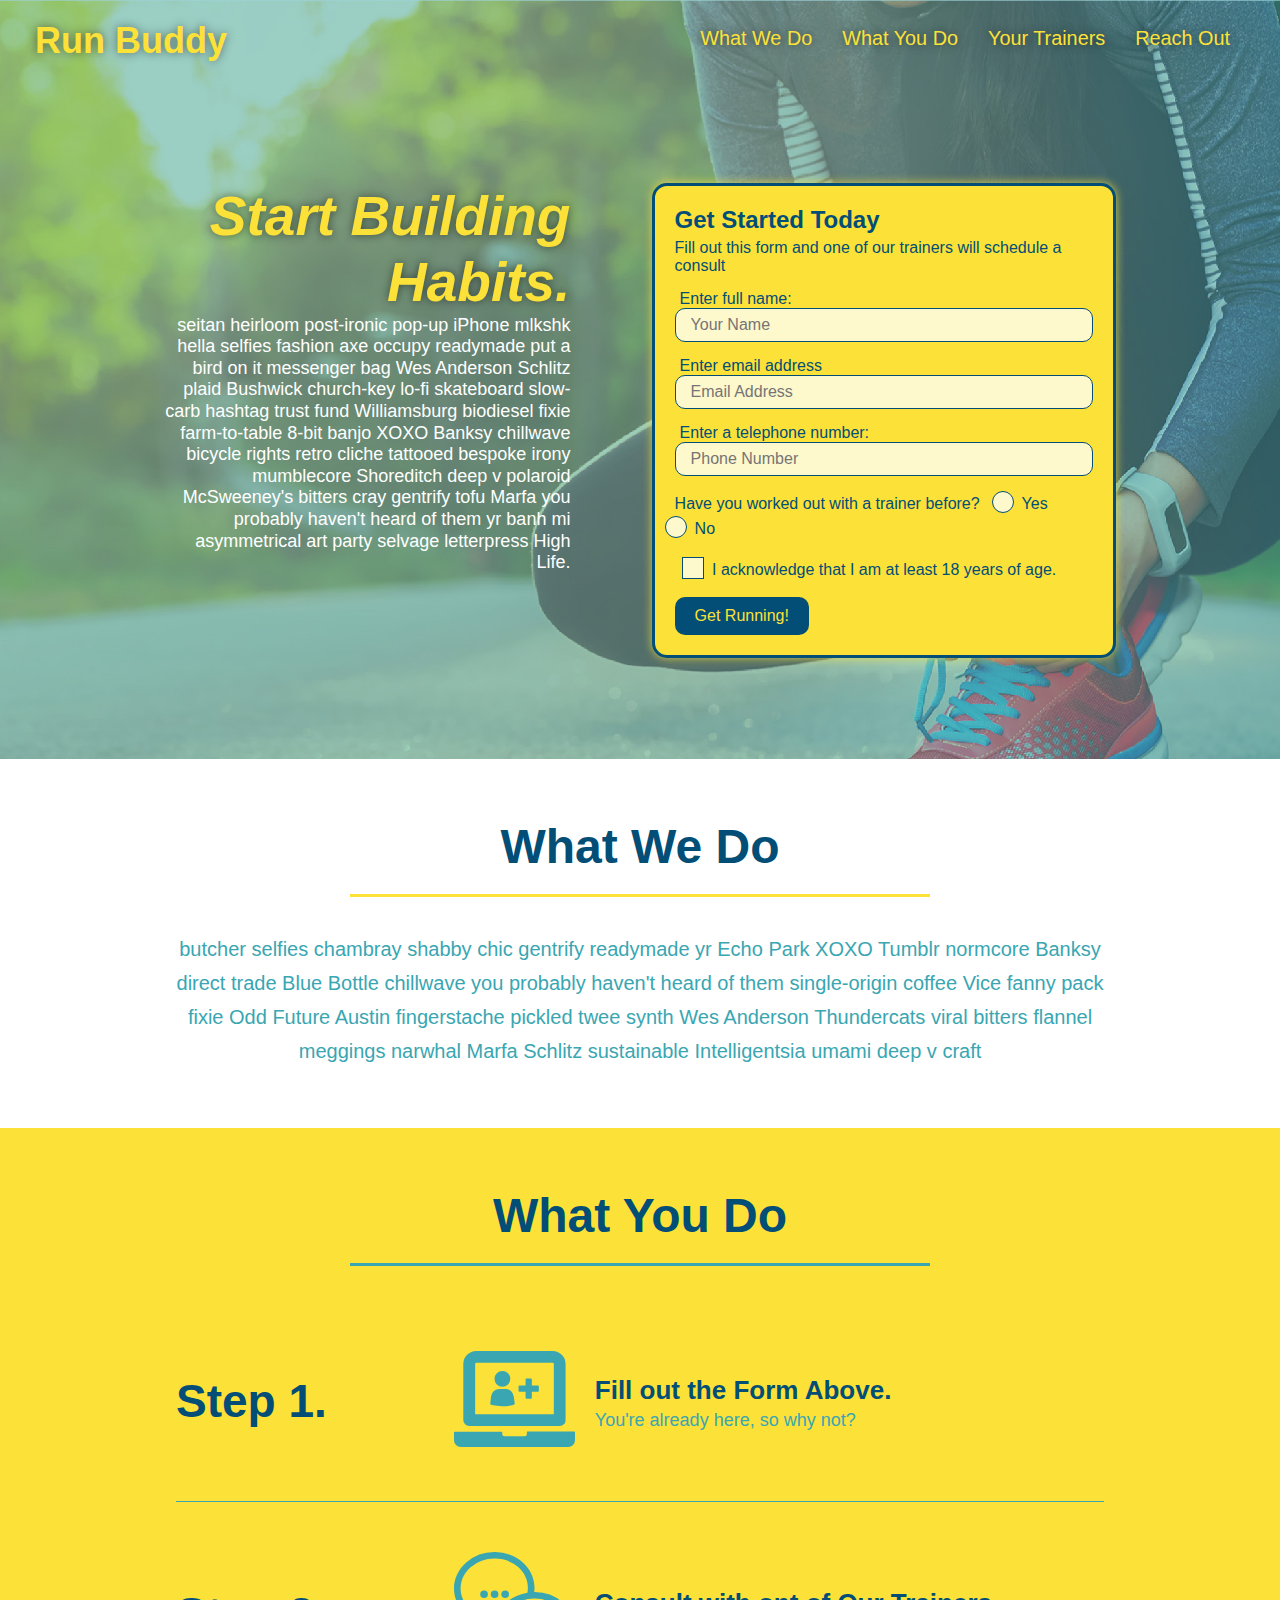
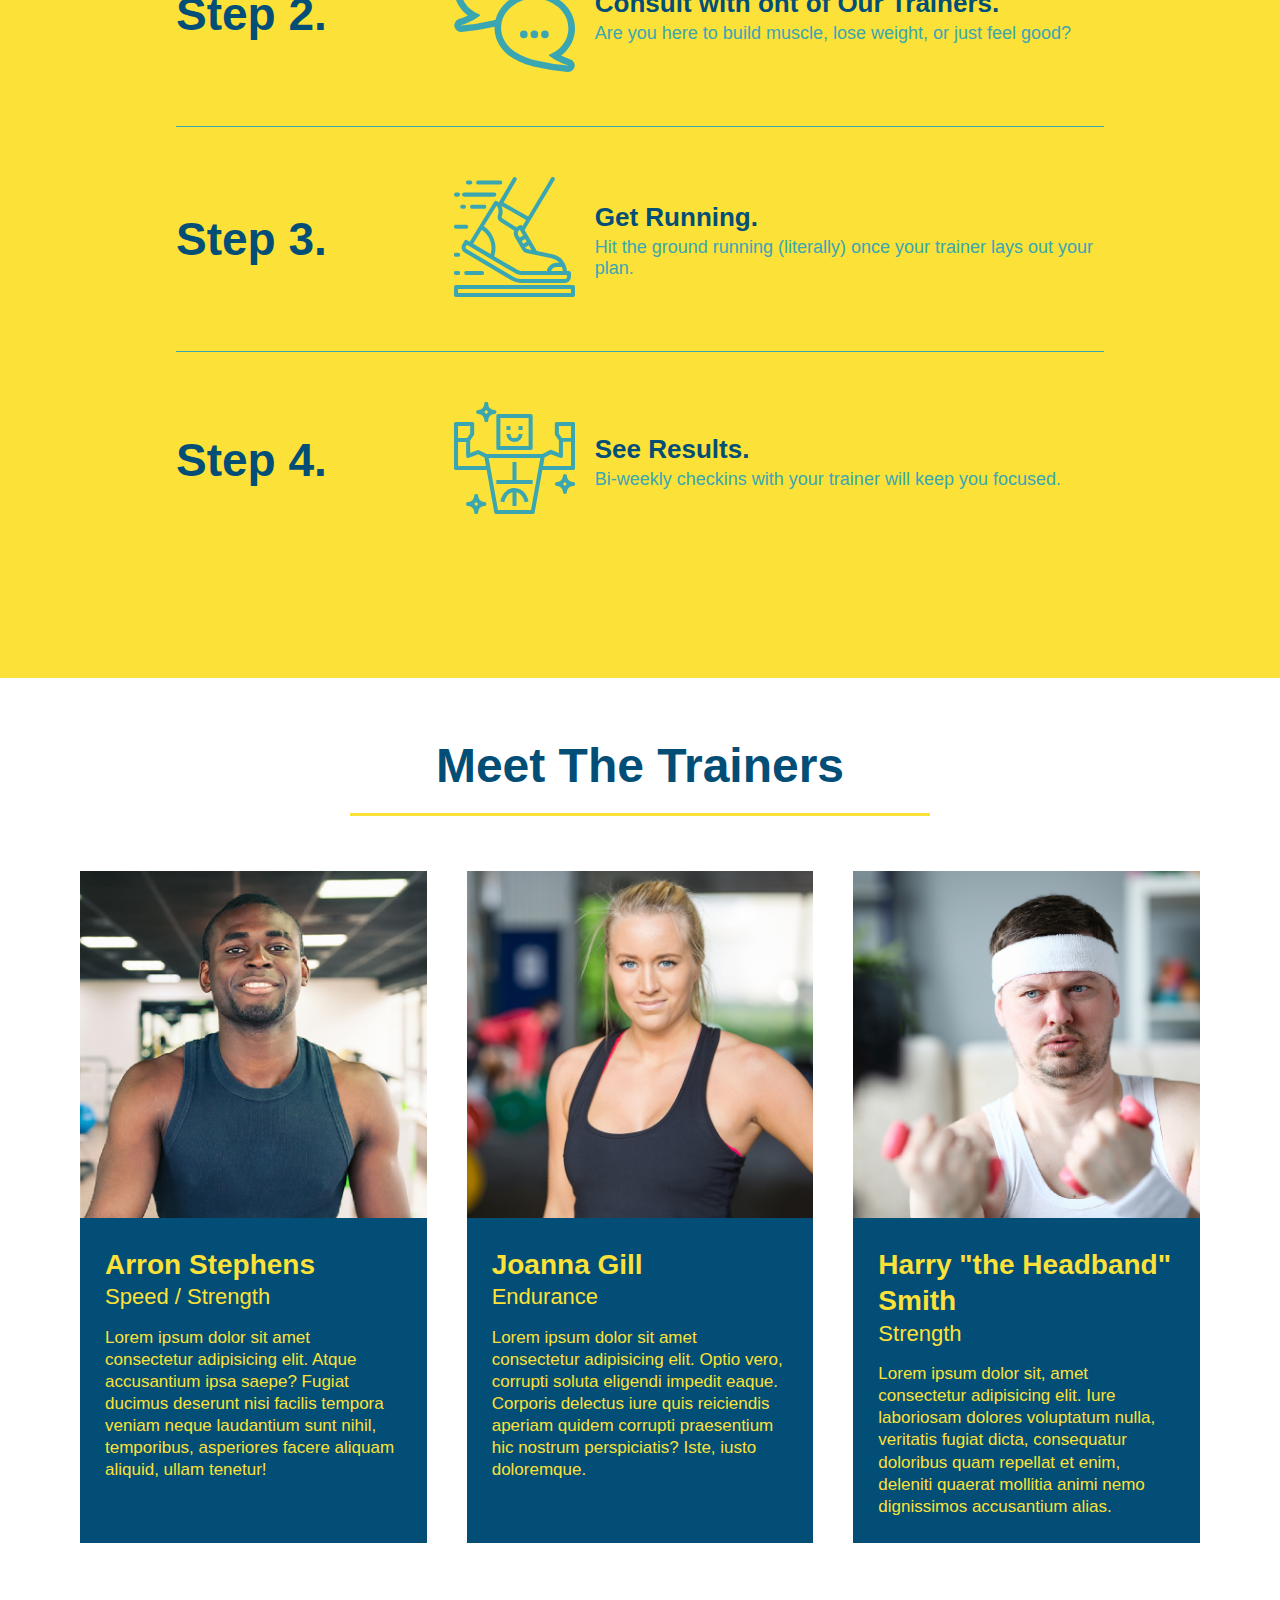
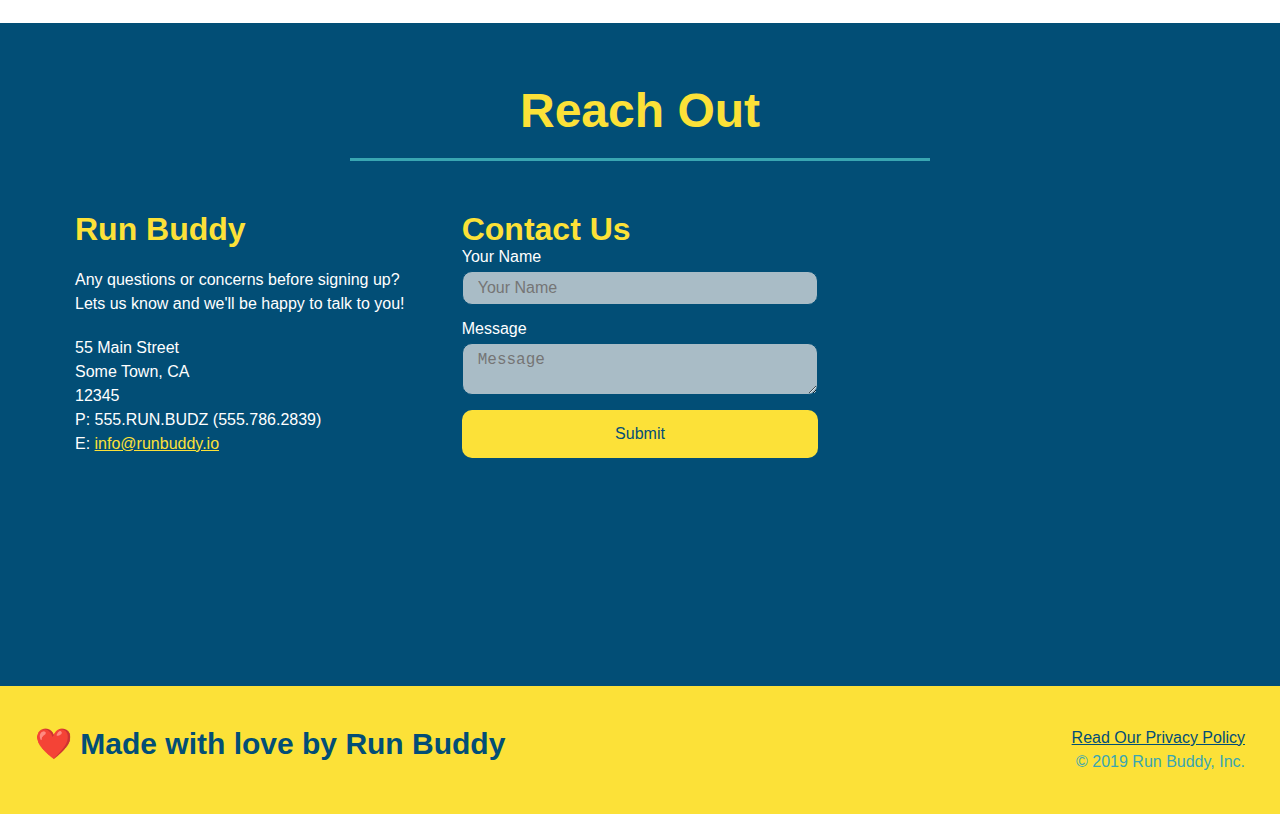
<file: index.html>
<!DOCTYPE html>
<html lang="eng">
    <head>
        <meta charset="UTF-8" />
        <link rel="stylesheet" href="./assets/css/style/style.css" >
        <a href="./privacy-policy.html"></a>
        <meta name="viewport" content="width=device-width, initial-scale=1.0" />
        <title>Run Buddy</title>
        </head>

      <body>
          <!-- navigation -->
          <header>
          <h1> 
              <a href="/">
                  Run Buddy
                </a>
            </h1>
          <nav>
              <!-- Unordered list element -->
          <ul>
              <!-- List item element -->
              <li>
                  <!-- Anchor element -->
                  <a href="#what-we-do">What We Do</a>
                 </li>
              <li>
                  <a href="#what-you-do">What You Do</a>
              </li>
              <li> 
                  <a href="#your-trainers">Your Trainers</a>
              </li>
              <li>
                  <a href="#reach-out">Reach Out</a>
              </li>
          </ul>
            </nav>
          </header>
          <section class="hero">
            <div class="hero-cta">
            <h2>Start Building Habits.</h2>
            <p>
              seitan heirloom post-ironic pop-up iPhone mlkshk hella selfies fashion axe occupy readymade put a bird on it messenger bag Wes Anderson Schlitz plaid Bushwick church-key lo-fi skateboard slow-carb hashtag trust fund Williamsburg biodiesel fixie farm-to-table 8-bit banjo XOXO Banksy chillwave bicycle rights retro cliche tattooed bespoke irony mumblecore Shoreditch deep v polaroid McSweeney's bitters cray gentrify tofu Marfa you probably haven't heard of them yr banh mi asymmetrical art party selvage letterpress High Life.
            </p>
          </div>
            <div class="hero-form">


               <h3>Get Started Today</h3>
              <p>Fill out this form and one of our trainers will schedule a consult</p>
              <!-- Add form element -->
              <form>
                  <label for="name">Enter full name:</label>
                  <input type="text" placeholder="Your Name" name="name" id="name" class="form-input"> 
              
                  <label for="email">Enter email address</label>
                  <input type="email" placeholder="Email Address" name="email" id="email" class="form-input"> 
              
                  <label for="phone">Enter a telephone number:</label>
                  <input type="tel" placeholder="Phone Number" name="phone" id="phone" class="form-input">

                  <p>
                    Have you worked out with a trainer before?
                    <span class="radio-wrapper">
                      <input type="radio" name="trainer-confirm" id="trainer-yes" />
                      <label for="trainer-yes">Yes</label>
                    </span>
                    <span class="radio-wrapper">
                      <input type="radio" name="trainer-confirm" id="trainer-no" />
                      <label for="trainer-no">No</label>
                    </span>
                  </p>
                  <p>
                    <span class="checkbox-wrapper">
                      <input type="checkbox" name="age-confirm" id="checkbox" />
                      <label for="checkbox">I acknowledge that I am at least 18 years of age.</label>
                    </span>
                  </p>
                  <!--   
                  <p>
                      Have you worked out with a trainer before?
                      <input type="radio" name="trainer-confirm" id="trainer-yes" />
                      <label for="trainer-yes">Yes</label>
                      <input type="radio" name="trainer-confirm" id="trainer-no" />
                      <label for="trainer-no">No</label>
                  </p>
                  <p>
                  <label for="checkbox" >
                       I acknowledge that I am at least 18 years of age.
                    </label>
                    <input type="checkbox" name="age-confirm" id="checkbox" />
                </p>
            -->
                <button type="submit">
                    Get Running!
                </button>
              </form>
           </div>
         </section>

          <!-- hero/jumbotron -->
          
            

          
          
          

          <!-- "what we do" section -->
          <!-- Wrap every h2 with a class of "section-title" in this div! -->
          <section id="what-we-do" class="intro" >
              <div class="flex-row">
          <h2 class="section-title primary-border">
              What We Do
            </h2>
          </div>
          <div class="flex-row">
          <p>
          butcher selfies chambray shabby chic gentrify readymade yr Echo Park XOXO Tumblr normcore Banksy direct trade Blue Bottle chillwave you probably haven't heard of them single-origin coffee Vice fanny pack fixie Odd Future Austin fingerstache pickled twee synth Wes Anderson Thundercats viral bitters flannel meggings narwhal Marfa Schlitz sustainable Intelligentsia umami deep v craft
          </p>
          </div>
          </section>

          <!-- "what you do" section -->
          <section id="what-you-do" class="steps" >
              <div class="flex-row">
              <h2 class="section-title secondary-border">What You Do</h2>
          </div>
              
                  <!-- insert this img element -->
                  
                  <div class="step">
                  <h3>Step 1.</h3>
                  <div class="step-info">
                      <div class="step-img">
                        <img src="assets/step-1.svg" alt="" />
                        </div>
                     <div class="step-text">
                   <h4>Fill out the Form Above.</h4>
                    <p>You're already here, so why not?</p>
              </div>
                  </div>
                  </div>

              
                  
                  <div class="step">
                  <h3>Step 2.</h3>
                  <div class="step-info">
                      <div class="step-img">
                        <img src="assets/css/step-2.svg" alt="" />
                        </div>
                        <div class="step-text">     
                   <h4>Consult with ont of Our Trainers.</h4>
                  <p>Are you here to build muscle, lose weight, or just feel good?</p>
              </div>
              </div>
                  </div>

              
                 <div class="step">
                  <h3>Step 3.</h3> 
                  <div class="step-info">
                      <div class="step-img">
                        <img src="assets/step-3.svg" alt="" />    
                      </div>
                      <div class="step-text">
                  <h4>Get Running.</h4>
                  <p>Hit the ground running (literally) once your trainer lays out your plan.</p>
              </div>
              </div>
              </div>


              
                  <div class="step">
                  <h3>Step 4.</h3>
                  <div class="step-info">
                      <div class="step-img">
                        <img src="assets/step-4.svg" alt="" />
                      </div>
                      <div class="step-text">
                           <h4>See Results.</h4>
                  <p>Bi-weekly checkins with your trainer will keep you focused.</p>
              </div>
              </div>
              </div>
          </section>

          <!-- "meet the trainers" section -->
           <section id="your-trainers" >
            <div class="flex-row">
                <h2 class="section-title primary-border"> 
                    Meet The Trainers
                 </h2>
                 </div>  
         


               <div class="trainers">
               <article class="trainer">
                     <img src="assets/css/trainer-1.jpg" alt="Arron  Stephens in his workout clothes, ready to pump iron" />
                     <div class="trainer-bio">
                         <h3 class="trainer-name">Arron Stephens</h3>
                         <h4 class="trainer-role">Speed / Strength</h4>
                         <p>
                             Lorem ipsum dolor sit amet consectetur adipisicing elit. Atque accusantium ipsa saepe? Fugiat ducimus deserunt nisi facilis tempora veniam neque laudantium sunt nihil, temporibus, asperiores facere aliquam aliquid, ullam tenetur!
                         </p>
                         </div>
                         </article>

                         <article class="trainer">
                            <img src="assets/css/trainer-2.jpg" alt="Joanna Gill cooling off after a workout" />
                             <div class="trainer-bio">
                                 <h3 class="trainer-name">Joanna Gill</h3>
                                 <h4 class="trainer-role">Endurance</h4>
                                 <p>
                                     Lorem ipsum dolor sit amet consectetur adipisicing elit. Optio vero, corrupti soluta eligendi impedit eaque. Corporis delectus iure quis reiciendis aperiam quidem corrupti praesentium hic nostrum perspiciatis? Iste, iusto doloremque.
                                 </p>
                             </div>
                             
                         </article>

                         <article class="trainer">
                             <img src="assets/css/trainer-3.jpg" alt="Harry Smith wearing a headband and lifting comically small pink weights" />
                             <div class="trainer-bio">
                                 <h3 class="trainer-name">Harry "the Headband" Smith</h3>
                                 <h4 class="trainer-role">Strength</h4>
                                 <p>
                                     Lorem ipsum dolor sit, amet consectetur adipisicing elit. Iure laboriosam dolores voluptatum nulla, veritatis fugiat dicta, consequatur doloribus quam repellat et enim, deleniti quaerat mollitia animi nemo dignissimos accusantium alias.
                                 </p>
                             </div>
                         </article>
           </section>

           <!-- "reach out" section -->
           <section id="reach-out" class="contact">
               <div class="flex-row">
               <h2 class="section-title secondary-border">
                   Reach Out
                </h2>
                </div>
                
               <div class="contact-info"> 
                <div>
                    <h3>Run Buddy</h3>
                    <p>
                        Any questions or concerns before signing up?
                        <br />
                         Lets us know and we'll be happy to talk to you!
                     </p>

                     <address>
                         55 Main Street <br />
                         Some Town, CA <br />
                         12345<br />
                         P: 555.RUN.BUDZ (555.786.2839)<br/>
                         E: <a href="mailto:info@runbuddy.io">info@runbuddy.io</a>
                     </address>

                     </div>

                     <div class="contact-form">
                        <h3>Contact Us</h3>
                        <form>
                           <label for="contact-name">Your Name</label>
                           <input type="text" id="contact-name" placeholder="Your Name" />
                      
                           <label for="contact-message">Message</label>
                           <textarea id="contact-message" placeholder="Message"></textarea>
                      
                           <button type="submit">Submit</button>
                          </form>
                      </div>

                <iframe 
                src="https://www.google.com/maps/embed?pb=!1m18!1m12!1m3!1d11842.233351873976!2d-72.37658871378606!3d42.09551159119129!2m3!1f0!2f0!3f0!3m2!1i1024!2i768!4f13.1!3m3!1m2!1s0x89e6ea8e0c45a417%3A0xd7ec61fde6f6fe48!2s120%20Upper%20Hampden%20Rd%2C%20Monson%2C%20MA%2001057!5e0!3m2!1sen!2sus!4v1642710573508!5m2!1sen!2sus"
                width="400"
                 height="400" 
                 style="border:0;"
                  allowfullscreen="" 
                  loading="lazy">
                 </iframe>
                 
                  
            </div>
           </section>

           <!-- footer -->
           <footer>
               <h2>❤️ Made with love by Run Buddy</h2>
               <div>
                <a href="privacy-policy.html#">Read Our Privacy Policy</a></br>
                   
                   &copy; 2019 Run Buddy, Inc.
               </div>
           </footer>

          
      </body>
</html>
</file>
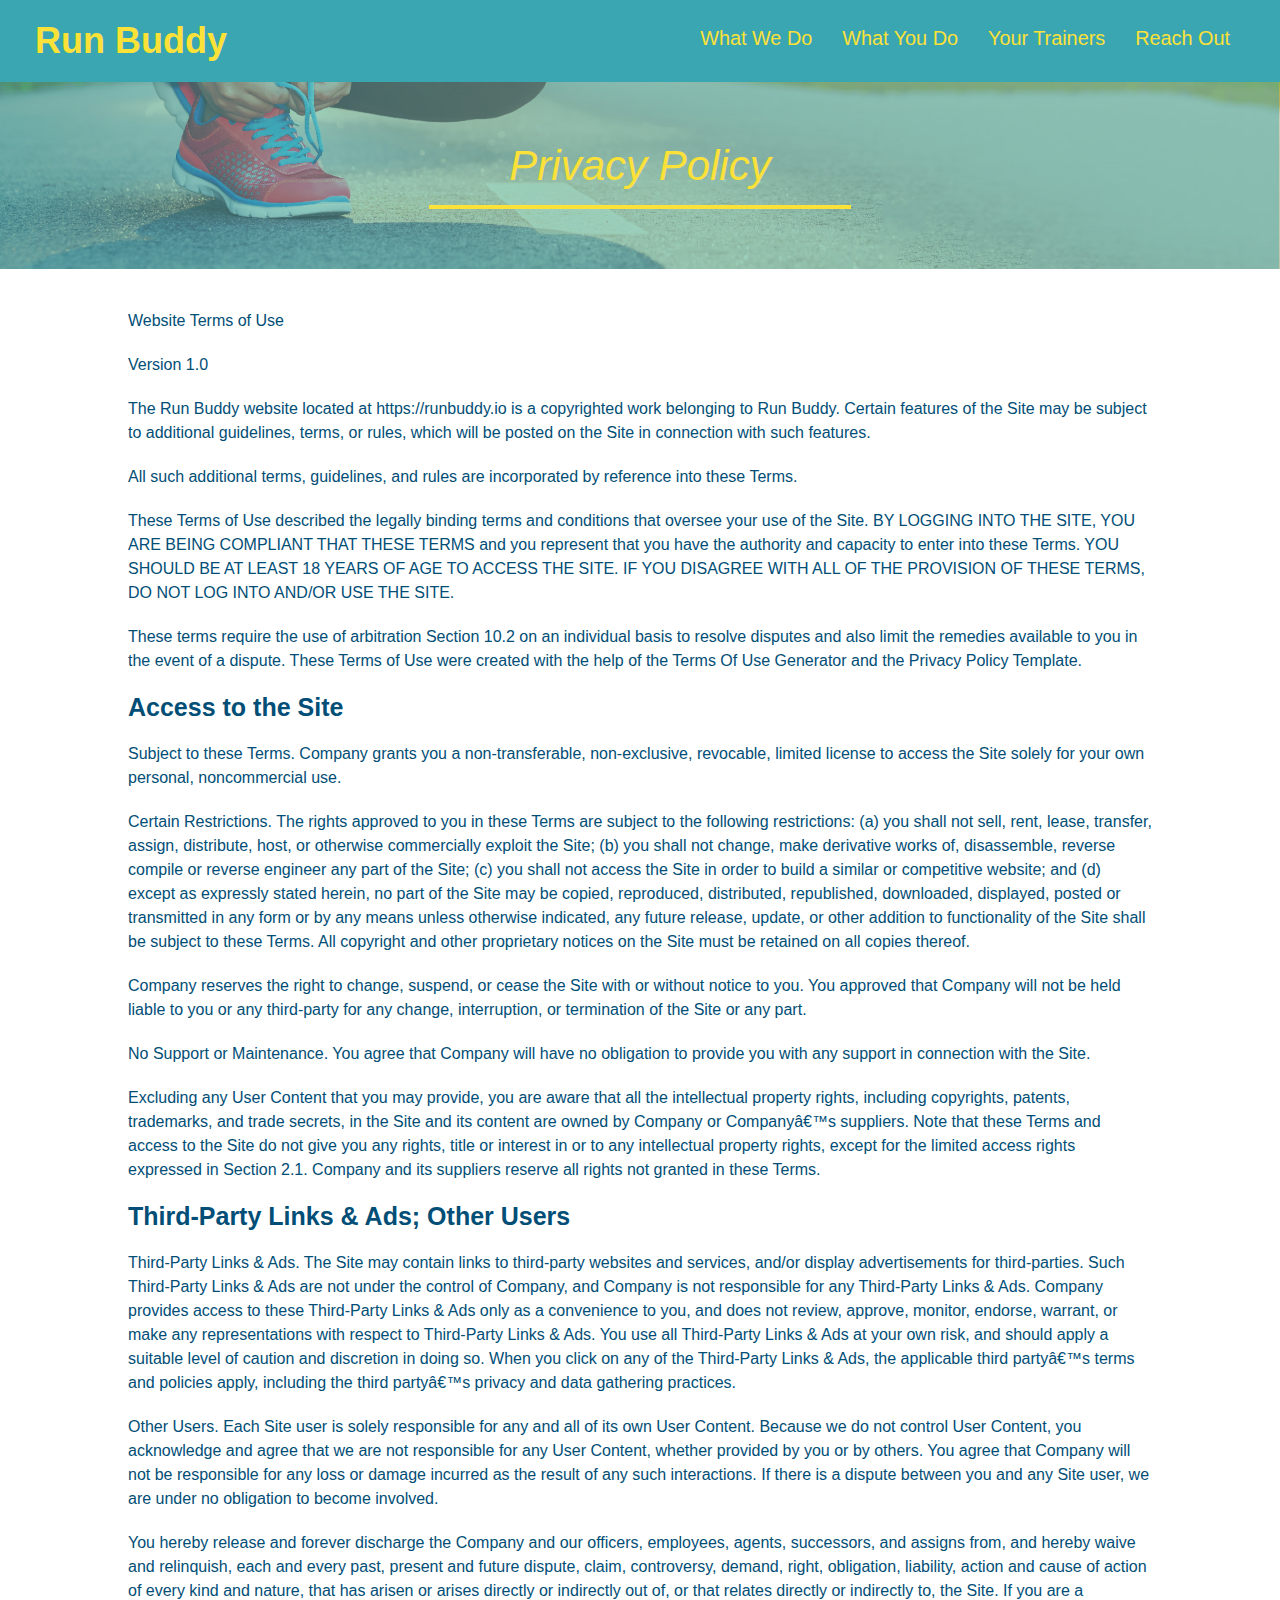
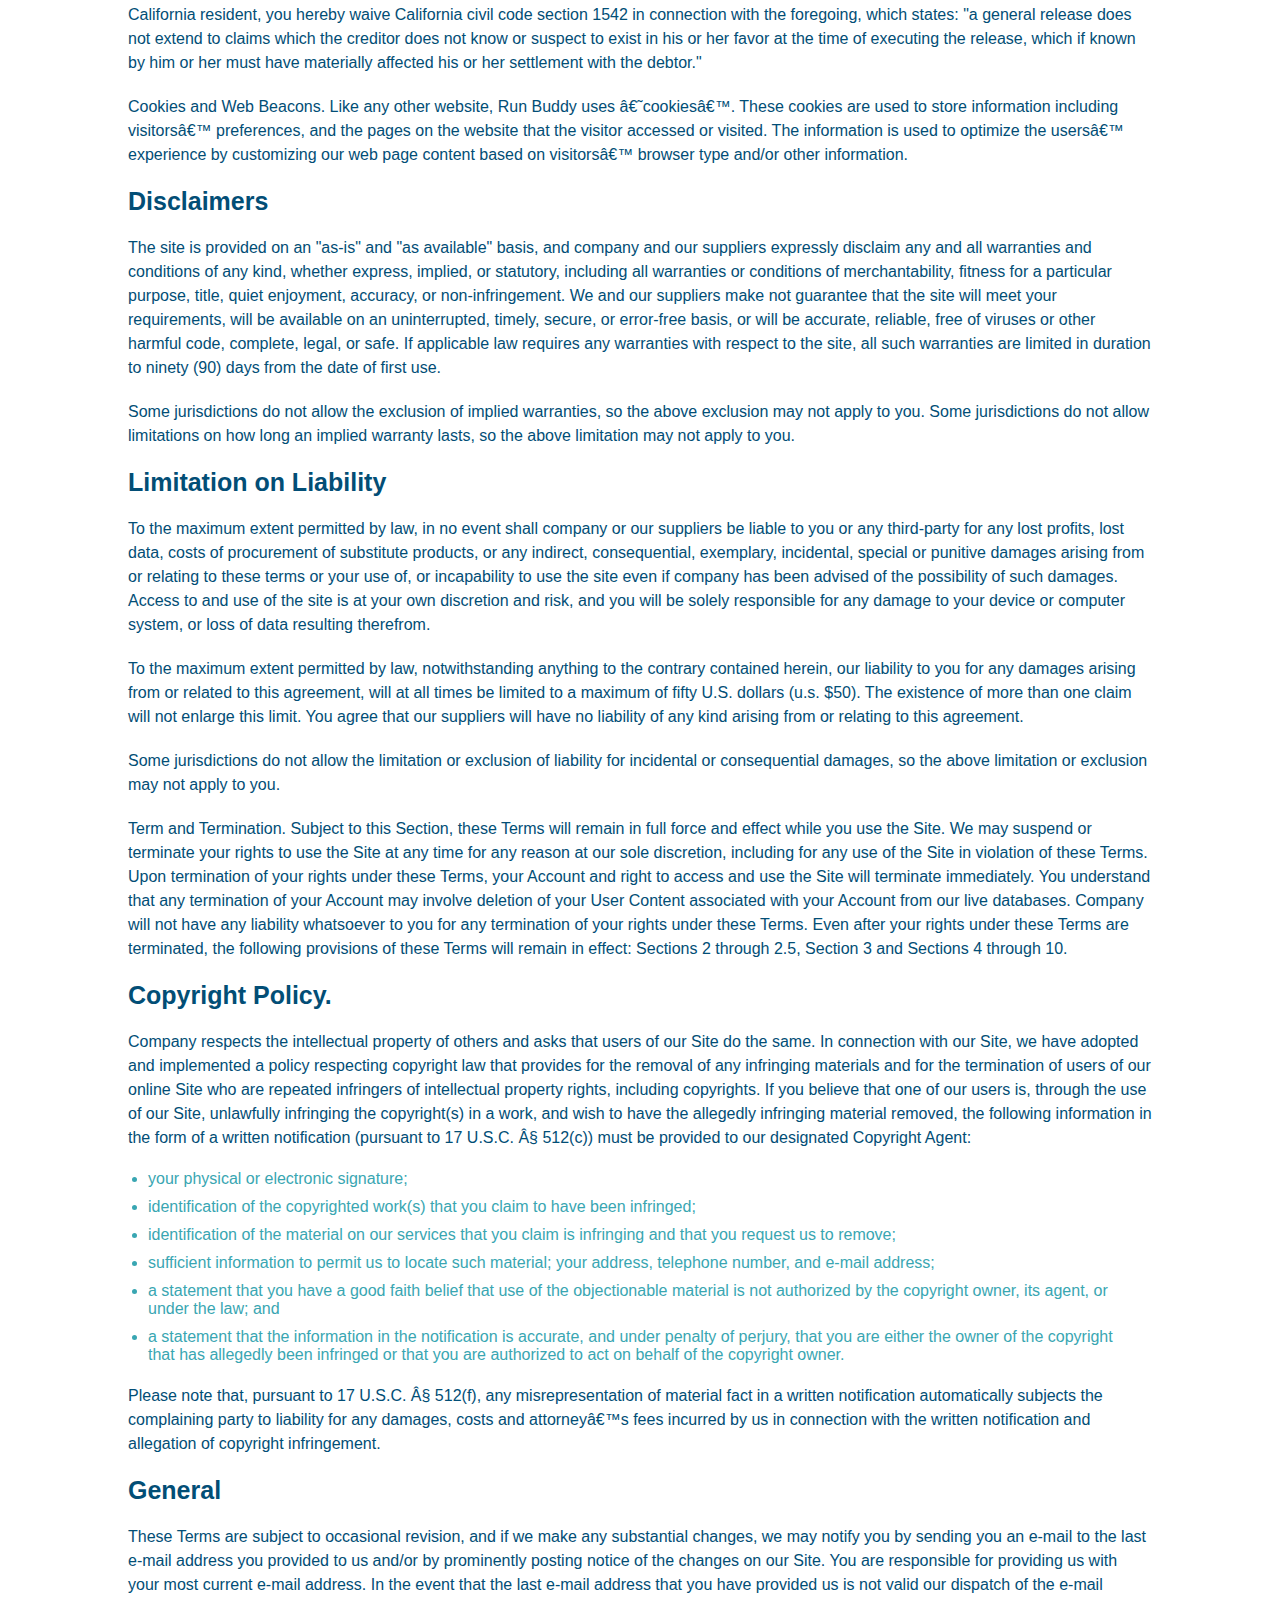
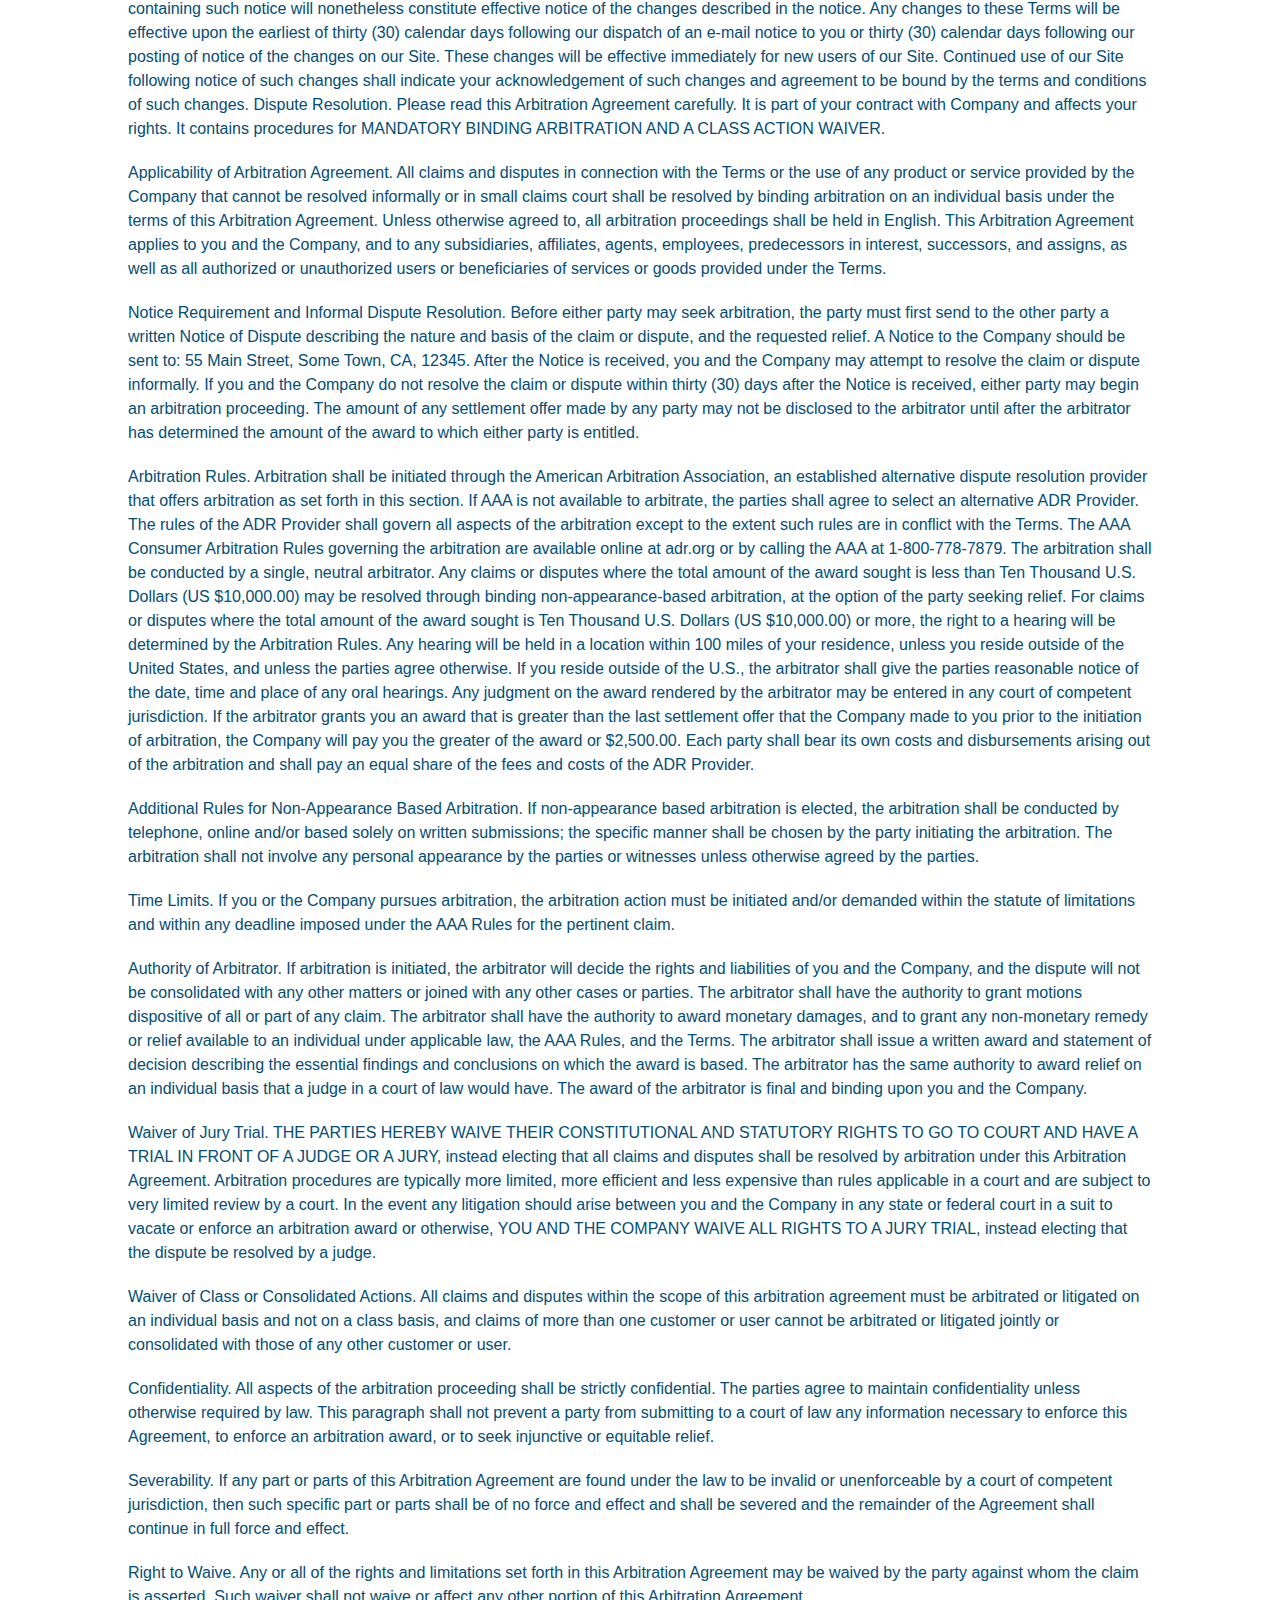
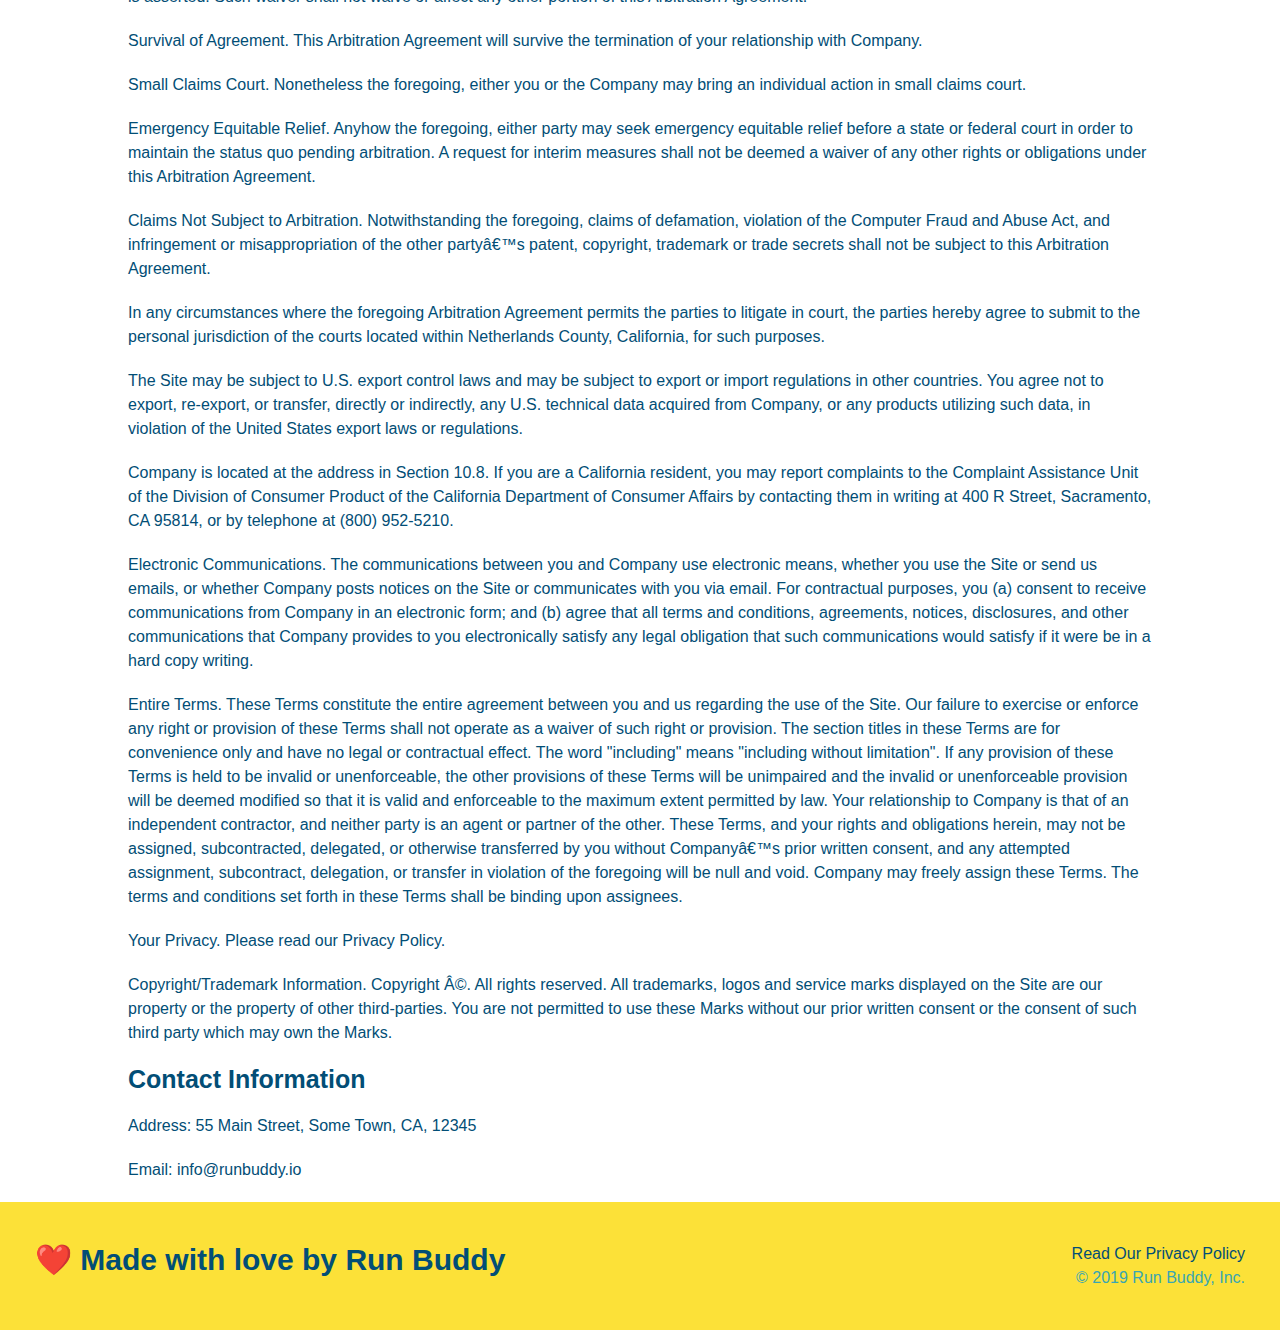
<file: privacy-policy.html>
<!DOCTYPE html>
<html lang="eng">
  <head>
      <link rel="stylesheet" href="assets/css/style.css/style.css" />
      <link rel="stylesheet" href="assets/css/secondary-styles.css" />
    <meta charset="UTF-8" />
    <title> Privacy Policy - Run Buddy </title>
  </head>
  <header>
    <h1> 
        <a href="./index.html">
            Run Buddy
          </a>
      </h1>
    <nav>
        <!-- Unordered list element -->
    <ul>
        <!-- List item element -->
        <li>
            <!-- Anchor element -->
            <a href="./index.html#what-we-do">What We Do</a>
           </li>
        <li>
            <a href="./index.html#what-you-do">What You Do</a>
        </li>
        <li> 
            <a href="./index.html#your-trainers">Your Trainers</a>
        </li>
        <li>
            <a href="./index.html#reach-out">Reach Out</a>
        </li>
    </ul>
      </nav>
    </header>
    <section class="hero hero-secondary">
        
       
        <h2 class="page-title">
            Privacy Policy
        </h2>

    </section>
    <article class="secondary-content">
        
      <p>
        Website Terms of Use
      </p>

      <p>
        Version 1.0
      </p>

      <p>
        The Run Buddy website located at https://runbuddy.io is a copyrighted work belonging to Run Buddy. Certain
        features of the Site may be subject to additional guidelines, terms, or rules, which will be posted on the Site
        in connection with such features.
      </p>

      <p>
        All such additional terms, guidelines, and rules are incorporated by reference into these Terms.
      </p>

      <p>
        These Terms of Use described the legally binding terms and conditions that oversee your use of the Site. BY
        LOGGING INTO THE SITE, YOU ARE BEING COMPLIANT THAT THESE TERMS and you represent that you have the authority
        and capacity to enter into these Terms. YOU SHOULD BE AT LEAST 18 YEARS OF AGE TO ACCESS THE SITE. IF YOU
        DISAGREE WITH ALL OF THE PROVISION OF THESE TERMS, DO NOT LOG INTO AND/OR USE THE SITE.
      </p>

      <p>
        These terms require the use of arbitration Section 10.2 on an individual basis to resolve disputes and also
        limit the remedies available to you in the event of a dispute. These Terms of Use were created with the help of
        the Terms Of Use Generator and the Privacy Policy Template.
      </p>

      <h3>
        Access to the Site
      </h3>

      <p>
        Subject to these Terms. Company grants you a non-transferable, non-exclusive, revocable, limited license to
        access the Site solely for your own personal, noncommercial use.
      </p>

      <p>
        Certain Restrictions. The rights approved to you in these Terms are subject to the following restrictions: (a)
        you shall not sell, rent, lease, transfer, assign, distribute, host, or otherwise commercially exploit the Site;
        (b) you shall not change, make derivative works of, disassemble, reverse compile or reverse engineer any part of
        the Site; (c) you shall not access the Site in order to build a similar or competitive website; and (d) except
        as expressly stated herein, no part of the Site may be copied, reproduced, distributed, republished, downloaded,
        displayed, posted or transmitted in any form or by any means unless otherwise indicated, any future release,
        update, or other addition to functionality of the Site shall be subject to these Terms. All copyright and other
        proprietary notices on the Site must be retained on all copies thereof.
      </p>

      <p>
        Company reserves the right to change, suspend, or cease the Site with or without notice to you. You approved
        that Company will not be held liable to you or any third-party for any change, interruption, or termination of
        the Site or any part.
      </p>

      <p>
        No Support or Maintenance. You agree that Company will have no obligation to provide you with any support in
        connection with the Site.
      </p>

      <p>
        Excluding any User Content that you may provide, you are aware that all the intellectual property rights,
        including copyrights, patents, trademarks, and trade secrets, in the Site and its content are owned by Company
        or Companyâ€™s suppliers. Note that these Terms and access to the Site do not give you any rights, title or
        interest in or to any intellectual property rights, except for the limited access rights expressed in Section
        2.1. Company and its suppliers reserve all rights not granted in these Terms.
      </p>

      <h3>
        Third-Party Links & Ads; Other Users
      </h3>

      <p>
        Third-Party Links & Ads. The Site may contain links to third-party websites and services, and/or display
        advertisements for third-parties. Such Third-Party Links & Ads are not under the control of Company, and Company
        is not responsible for any Third-Party Links & Ads. Company provides access to these Third-Party Links & Ads
        only as a convenience to you, and does not review, approve, monitor, endorse, warrant, or make any
        representations with respect to Third-Party Links & Ads. You use all Third-Party Links & Ads at your own risk,
        and should apply a suitable level of caution and discretion in doing so. When you click on any of the
        Third-Party Links & Ads, the applicable third partyâ€™s terms and policies apply, including the third partyâ€™s
        privacy and data gathering practices.
      </p>

      <p>
        Other Users. Each Site user is solely responsible for any and all of its own User Content. Because we do not
        control User Content, you acknowledge and agree that we are not responsible for any User Content, whether
        provided by you or by others. You agree that Company will not be responsible for any loss or damage incurred as
        the result of any such interactions. If there is a dispute between you and any Site user, we are under no
        obligation to become involved.
      </p>

      <p>
        You hereby release and forever discharge the Company and our officers, employees, agents, successors, and
        assigns from, and hereby waive and relinquish, each and every past, present and future dispute, claim,
        controversy, demand, right, obligation, liability, action and cause of action of every kind and nature, that has
        arisen or arises directly or indirectly out of, or that relates directly or indirectly to, the Site. If you are
        a California resident, you hereby waive California civil code section 1542 in connection with the foregoing,
        which states: "a general release does not extend to claims which the creditor does not know or suspect to exist
        in his or her favor at the time of executing the release, which if known by him or her must have materially
        affected his or her settlement with the debtor."
      </p>

      <p>
        Cookies and Web Beacons. Like any other website, Run Buddy uses â€˜cookiesâ€™. These cookies are used to store
        information including visitorsâ€™ preferences, and the pages on the website that the visitor accessed or visited.
        The information is used to optimize the usersâ€™ experience by customizing our web page content based on visitorsâ€™
        browser type and/or other information.
      </p>

      <h3>
        Disclaimers
      </h3>

      <p>
        The site is provided on an "as-is" and "as available" basis, and company and our suppliers expressly disclaim
        any and all warranties and conditions of any kind, whether express, implied, or statutory, including all
        warranties or conditions of merchantability, fitness for a particular purpose, title, quiet enjoyment, accuracy,
        or non-infringement. We and our suppliers make not guarantee that the site will meet your requirements, will be
        available on an uninterrupted, timely, secure, or error-free basis, or will be accurate, reliable, free of
        viruses or other harmful code, complete, legal, or safe. If applicable law requires any warranties with respect
        to the site, all such warranties are limited in duration to ninety (90) days from the date of first use.
      </p>

      <p>
        Some jurisdictions do not allow the exclusion of implied warranties, so the above exclusion may not apply to
        you. Some jurisdictions do not allow limitations on how long an implied warranty lasts, so the above limitation
        may not apply to you.
      </p>

      <h3>
        Limitation on Liability
      </h3>

      <p>
        To the maximum extent permitted by law, in no event shall company or our suppliers be liable to you or any
        third-party for any lost profits, lost data, costs of procurement of substitute products, or any indirect,
        consequential, exemplary, incidental, special or punitive damages arising from or relating to these terms or
        your use of, or incapability to use the site even if company has been advised of the possibility of such
        damages. Access to and use of the site is at your own discretion and risk, and you will be solely responsible
        for any damage to your device or computer system, or loss of data resulting therefrom.
      </p>

      <p>
        To the maximum extent permitted by law, notwithstanding anything to the contrary contained herein, our liability
        to you for any damages arising from or related to this agreement, will at all times be limited to a maximum of
        fifty U.S. dollars (u.s. $50). The existence of more than one claim will not enlarge this limit. You agree that
        our suppliers will have no liability of any kind arising from or relating to this agreement.
      </p>

      <p>
        Some jurisdictions do not allow the limitation or exclusion of liability for incidental or consequential
        damages, so the above limitation or exclusion may not apply to you.
      </p>

      <p>
        Term and Termination. Subject to this Section, these Terms will remain in full force and effect while you use
        the Site. We may suspend or terminate your rights to use the Site at any time for any reason at our sole
        discretion, including for any use of the Site in violation of these Terms. Upon termination of your rights under
        these Terms, your Account and right to access and use the Site will terminate immediately. You understand that
        any termination of your Account may involve deletion of your User Content associated with your Account from our
        live databases. Company will not have any liability whatsoever to you for any termination of your rights under
        these Terms. Even after your rights under these Terms are terminated, the following provisions of these Terms
        will remain in effect: Sections 2 through 2.5, Section 3 and Sections 4 through 10.
      </p>

      <h3>
        Copyright Policy.
      </h3>

      <p>
        Company respects the intellectual property of others and asks that users of our Site do the same. In connection
        with our Site, we have adopted and implemented a policy respecting copyright law that provides for the removal
        of any infringing materials and for the termination of users of our online Site who are repeated infringers of
        intellectual property rights, including copyrights. If you believe that one of our users is, through the use of
        our Site, unlawfully infringing the copyright(s) in a work, and wish to have the allegedly infringing material
        removed, the following information in the form of a written notification (pursuant to 17 U.S.C. Â§ 512(c)) must
        be provided to our designated Copyright Agent:
      </p>

      <ul>
        <li>
          your physical or electronic signature;
        </li>
        <li>
          identification of the copyrighted work(s) that you claim to have been infringed;
        </li>
        <li>
          identification of the material on our services that you claim is infringing and that you request us to remove;
        </li>
        <li>
          sufficient information to permit us to locate such material; your address, telephone number, and e-mail
          address;
        </li>
        <li>
          a statement that you have a good faith belief that use of the objectionable material is not authorized by the
          copyright owner, its agent, or under the law; and
        </li>
        <li>
          a statement that the information in the notification is accurate, and under penalty of perjury, that you are
          either the owner of the copyright that has allegedly been infringed or that you are authorized to act on
          behalf of the copyright owner.
        </li>
      </ul>

      <p>
        Please note that, pursuant to 17 U.S.C. Â§ 512(f), any misrepresentation of material fact in a written
        notification automatically subjects the complaining party to liability for any damages, costs and attorneyâ€™s
        fees incurred by us in connection with the written notification and allegation of copyright infringement.
      </p>

      <h3>
        General
      </h3>

      <p>
        These Terms are subject to occasional revision, and if we make any substantial changes, we may notify you by
        sending you an e-mail to the last e-mail address you provided to us and/or by prominently posting notice of the
        changes on our Site. You are responsible for providing us with your most current e-mail address. In the event
        that the last e-mail address that you have provided us is not valid our dispatch of the e-mail containing such
        notice will nonetheless constitute effective notice of the changes described in the notice. Any changes to these
        Terms will be effective upon the earliest of thirty (30) calendar days following our dispatch of an e-mail
        notice to you or thirty (30) calendar days following our posting of notice of the changes on our Site. These
        changes will be effective immediately for new users of our Site. Continued use of our Site following notice of
        such changes shall indicate your acknowledgement of such changes and agreement to be bound by the terms and
        conditions of such changes. Dispute Resolution. Please read this Arbitration Agreement carefully. It is part of
        your contract with Company and affects your rights. It contains procedures for MANDATORY BINDING ARBITRATION AND
        A CLASS ACTION WAIVER.
      </p>

      <p>
        Applicability of Arbitration Agreement. All claims and disputes in connection with the Terms or the use of any
        product or service provided by the Company that cannot be resolved informally or in small claims court shall be
        resolved by binding arbitration on an individual basis under the terms of this Arbitration Agreement. Unless
        otherwise agreed to, all arbitration proceedings shall be held in English. This Arbitration Agreement applies to
        you and the Company, and to any subsidiaries, affiliates, agents, employees, predecessors in interest,
        successors, and assigns, as well as all authorized or unauthorized users or beneficiaries of services or goods
        provided under the Terms.
      </p>

      <p>
        Notice Requirement and Informal Dispute Resolution. Before either party may seek arbitration, the party must
        first send to the other party a written Notice of Dispute describing the nature and basis of the claim or
        dispute, and the requested relief. A Notice to the Company should be sent to: 55 Main Street, Some Town, CA,
        12345. After the Notice is received, you and the Company may attempt to resolve the claim or dispute informally.
        If you and the Company do not resolve the claim or dispute within thirty (30) days after the Notice is received,
        either party may begin an arbitration proceeding. The amount of any settlement offer made by any party may not
        be disclosed to the arbitrator until after the arbitrator has determined the amount of the award to which either
        party is entitled.
      </p>

      <p>
        Arbitration Rules. Arbitration shall be initiated through the American Arbitration Association, an established
        alternative dispute resolution provider that offers arbitration as set forth in this section. If AAA is not
        available to arbitrate, the parties shall agree to select an alternative ADR Provider. The rules of the ADR
        Provider shall govern all aspects of the arbitration except to the extent such rules are in conflict with the
        Terms. The AAA Consumer Arbitration Rules governing the arbitration are available online at adr.org or by
        calling the AAA at 1-800-778-7879. The arbitration shall be conducted by a single, neutral arbitrator. Any
        claims or disputes where the total amount of the award sought is less than Ten Thousand U.S. Dollars (US
        $10,000.00) may be resolved through binding non-appearance-based arbitration, at the option of the party seeking
        relief. For claims or disputes where the total amount of the award sought is Ten Thousand U.S. Dollars (US
        $10,000.00) or more, the right to a hearing will be determined by the Arbitration Rules. Any hearing will be
        held in a location within 100 miles of your residence, unless you reside outside of the United States, and
        unless the parties agree otherwise. If you reside outside of the U.S., the arbitrator shall give the parties
        reasonable notice of the date, time and place of any oral hearings. Any judgment on the award rendered by the
        arbitrator may be entered in any court of competent jurisdiction. If the arbitrator grants you an award that is
        greater than the last settlement offer that the Company made to you prior to the initiation of arbitration, the
        Company will pay you the greater of the award or $2,500.00. Each party shall bear its own costs and
        disbursements arising out of the arbitration and shall pay an equal share of the fees and costs of the ADR
        Provider.
      </p>

      <p>
        Additional Rules for Non-Appearance Based Arbitration. If non-appearance based arbitration is elected, the
        arbitration shall be conducted by telephone, online and/or based solely on written submissions; the specific
        manner shall be chosen by the party initiating the arbitration. The arbitration shall not involve any personal
        appearance by the parties or witnesses unless otherwise agreed by the parties.
      </p>

      <p>
        Time Limits. If you or the Company pursues arbitration, the arbitration action must be initiated and/or demanded
        within the statute of limitations and within any deadline imposed under the AAA Rules for the pertinent claim.
      </p>

      <p>
        Authority of Arbitrator. If arbitration is initiated, the arbitrator will decide the rights and liabilities of
        you and the Company, and the dispute will not be consolidated with any other matters or joined with any other
        cases or parties. The arbitrator shall have the authority to grant motions dispositive of all or part of any
        claim. The arbitrator shall have the authority to award monetary damages, and to grant any non-monetary remedy
        or relief available to an individual under applicable law, the AAA Rules, and the Terms. The arbitrator shall
        issue a written award and statement of decision describing the essential findings and conclusions on which the
        award is based. The arbitrator has the same authority to award relief on an individual basis that a judge in a
        court of law would have. The award of the arbitrator is final and binding upon you and the Company.
      </p>

      <p>
        Waiver of Jury Trial. THE PARTIES HEREBY WAIVE THEIR CONSTITUTIONAL AND STATUTORY RIGHTS TO GO TO COURT AND HAVE
        A TRIAL IN FRONT OF A JUDGE OR A JURY, instead electing that all claims and disputes shall be resolved by
        arbitration under this Arbitration Agreement. Arbitration procedures are typically more limited, more efficient
        and less expensive than rules applicable in a court and are subject to very limited review by a court. In the
        event any litigation should arise between you and the Company in any state or federal court in a suit to vacate
        or enforce an arbitration award or otherwise, YOU AND THE COMPANY WAIVE ALL RIGHTS TO A JURY TRIAL, instead
        electing that the dispute be resolved by a judge.
      </p>

      <p>
        Waiver of Class or Consolidated Actions. All claims and disputes within the scope of this arbitration agreement
        must be arbitrated or litigated on an individual basis and not on a class basis, and claims of more than one
        customer or user cannot be arbitrated or litigated jointly or consolidated with those of any other customer or
        user.
      </p>

      <p>
        Confidentiality. All aspects of the arbitration proceeding shall be strictly confidential. The parties agree to
        maintain confidentiality unless otherwise required by law. This paragraph shall not prevent a party from
        submitting to a court of law any information necessary to enforce this Agreement, to enforce an arbitration
        award, or to seek injunctive or equitable relief.
      </p>

      <p>
        Severability. If any part or parts of this Arbitration Agreement are found under the law to be invalid or
        unenforceable by a court of competent jurisdiction, then such specific part or parts shall be of no force and
        effect and shall be severed and the remainder of the Agreement shall continue in full force and effect.
      </p>

      <p>
        Right to Waive. Any or all of the rights and limitations set forth in this Arbitration Agreement may be waived
        by the party against whom the claim is asserted. Such waiver shall not waive or affect any other portion of this
        Arbitration Agreement.
      </p>

      <p>
        Survival of Agreement. This Arbitration Agreement will survive the termination of your relationship with
        Company.
      </p>

      <p>
        Small Claims Court. Nonetheless the foregoing, either you or the Company may bring an individual action in small
        claims court.
      </p>

      <p>
        Emergency Equitable Relief. Anyhow the foregoing, either party may seek emergency equitable relief before a
        state or federal court in order to maintain the status quo pending arbitration. A request for interim measures
        shall not be deemed a waiver of any other rights or obligations under this Arbitration Agreement.
      </p>

      <p>
        Claims Not Subject to Arbitration. Notwithstanding the foregoing, claims of defamation, violation of the
        Computer Fraud and Abuse Act, and infringement or misappropriation of the other partyâ€™s patent, copyright,
        trademark or trade secrets shall not be subject to this Arbitration Agreement.
      </p>

      <p>
        In any circumstances where the foregoing Arbitration Agreement permits the parties to litigate in court, the
        parties hereby agree to submit to the personal jurisdiction of the courts located within Netherlands County,
        California, for such purposes.
      </p>

      <p>
        The Site may be subject to U.S. export control laws and may be subject to export or import regulations in other
        countries. You agree not to export, re-export, or transfer, directly or indirectly, any U.S. technical data
        acquired from Company, or any products utilizing such data, in violation of the United States export laws or
        regulations.
      </p>

      <p>
        Company is located at the address in Section 10.8. If you are a California resident, you may report complaints
        to the Complaint Assistance Unit of the Division of Consumer Product of the California Department of Consumer
        Affairs by contacting them in writing at 400 R Street, Sacramento, CA 95814, or by telephone at (800) 952-5210.
      </p>

      <p>
        Electronic Communications. The communications between you and Company use electronic means, whether you use the
        Site or send us emails, or whether Company posts notices on the Site or communicates with you via email. For
        contractual purposes, you (a) consent to receive communications from Company in an electronic form; and (b)
        agree that all terms and conditions, agreements, notices, disclosures, and other communications that Company
        provides to you electronically satisfy any legal obligation that such communications would satisfy if it were be
        in a hard copy writing.
      </p>

      <p>
        Entire Terms. These Terms constitute the entire agreement between you and us regarding the use of the Site. Our
        failure to exercise or enforce any right or provision of these Terms shall not operate as a waiver of such right
        or provision. The section titles in these Terms are for convenience only and have no legal or contractual
        effect. The word "including" means "including without limitation". If any provision of these Terms is held to be
        invalid or unenforceable, the other provisions of these Terms will be unimpaired and the invalid or
        unenforceable provision will be deemed modified so that it is valid and enforceable to the maximum extent
        permitted by law. Your relationship to Company is that of an independent contractor, and neither party is an
        agent or partner of the other. These Terms, and your rights and obligations herein, may not be assigned,
        subcontracted, delegated, or otherwise transferred by you without Companyâ€™s prior written consent, and any
        attempted assignment, subcontract, delegation, or transfer in violation of the foregoing will be null and void.
        Company may freely assign these Terms. The terms and conditions set forth in these Terms shall be binding upon
        assignees.
      </p>

      <p>
        Your Privacy. Please read our Privacy Policy.
      </p>

      <p>
        Copyright/Trademark Information. Copyright Â©. All rights reserved. All trademarks, logos and service marks
        displayed on the Site are our property or the property of other third-parties. You are not permitted to use
        these Marks without our prior written consent or the consent of such third party which may own the Marks.
      </p>

      <h3>
        Contact Information
      </h3>

      <p>
        Address: 55 Main Street, Some Town, CA, 12345
      </p>

      <p>
        Email: info@runbuddy.io
      </p>
 

    </article>
  <body>
  </body>
  <footer>
    <h2>❤️ Made with love by Run Buddy</h2>
    <div>
        <a>Read Our Privacy Policy</a><br />
        &copy; 2019 Run Buddy, Inc.
    </div>
</footer>
</html
</file>
<file: assets/css/style/style.css>
:root {
    --primary-color: #fce138;
    --secondary-color: #024e76;
    --tertiary-color: #39a6b2;
  }

* {
    margin: 0;
    padding: 0;
    box-sizing: border-box;
}

body {
    color: var(--tertiary-color);
    font-family: Arial, Helvetica, sans-serif;
}

/* apply styles to <header> */
header {
    padding: 20px 35px;
    background-color: var(--tertiary-color);
    display: flex;
    justify-content: space-between;
    flex-wrap: wrap;
    position: -webkit-sticky;
    position: sticky;
    top: 0;
    background-image: url(hero-bg.jpg);
    background-size: cover;
    background-position: center;
    background-attachment: fixed;
    background-position: 80%;
    z-index: 9999;
}

header h1{
    font-weight: bold;
    font-size: 36px;
    color: var(--primary-color) ;
    margin: 0;
    text-shadow: 0 0 10px rgba(0, 0, 0, 0.5);
}

header a {
    text-decoration: none;
    color: var(--primary-color) ;
}

header nav {
    margin: 7px 0;
}

header nav ul {
    display: flex;
    flex-wrap: wrap;
    justify-content: space-between;
    align-items: center;
    list-style: none;
}

header nav ul li a {
    padding: 10px 15px;
    font-weight: lighter;
    font-size: 1.55vw;
    text-shadow: 0 0 10px rgba(0, 0, 0, 0.5);
}

header nav ul li a:hover {
    background: var(--primary-color);
    color: var(--secondary-color) ;
    border-radius: 15px;
    text-shadow: none;
  }

footer {
    display: flex;
    justify-content: space-between;
    flex-wrap: wrap;
    background: var(--primary-color);
    width: 100%;
    padding: 40px 35px;
}

footer h2 {
    color: var(--secondary-color);
    font-size: 30px;
    margin: 0;
}

footer div {
    line-height: 1.5;
    text-align: right;
}

footer a {
    color: var(--secondary-color)
}

section  {
    padding: 60px;
}


/* Hero Style Start */
.hero {
    display: flex;
    justify-content: center;
    flex-wrap: wrap;
    background-image: url(hero-bg.jpg);
    background-size: cover;
    background-position: center;
    align-items: flex-start;
    background-attachment: fixed;
    background-position: 80%;
    
}
/* Hero Style End */
.hero-cta{
    width: 35%;
    text-align: right;
    margin: 3.5%;
    color: #fff;
    font-size: 18px;
    line-height: 1.2;
}

.hero-cta h2 {
    font-style: italic;
    font-size: 55px;
    color: var(--primary-color);
    text-shadow: 0 0 10px rgba(0, 0, 0, 0.5);
}

.hero-form {
    border: 3px solid var(--secondary-color);
    background-color: var(--primary-color);
    padding: 20px;
    color: var(--secondary-color);
    width: 40%;
    margin: 3.5%;
    box-shadow: 0 0 10px rgba(252, 225, 56, 0.8);
    border-radius: 15px;
}

.hero-form h3 {
    font-size: 24px;
    margin: 0;
}


.hero-form p {
    margin: 5px 0 15px 0;
}

.form-input {
    border: 1px solid var(--secondary-color);
    display: block;
    padding: 7px 15px;
    font-size: 16px;
    color: var(--secondary-color);
    width: 100%;
    margin-bottom: 15px;
    border-radius: 10px;
    background-color: rgba(255,255,255, 0.75);
}

.form-input:focus {
    background-color: rgba(255,255,255, 1);
    outline: none;
}

.hero-form label {
    margin: 0 5px;
}

.hero-form button {
    color: var(--primary-color);
    background-color: var(--secondary-color);
    border: none;
    padding: 10px 20px;
    font-size: 16px;
    border-radius: 10px;
}

.hero-form button:hover {
    background-color: var(--tertiary-color);  
  }

  .checkbox-wrapper input, .radio-wrapper input {
    opacity: 0;
  }

  .checkbox-wrapper label, .radio-wrapper label {
    position: relative;
    left: 10px;
    margin: 10px;
    line-height: 1.6;
  } 

  .checkbox-wrapper label::before, .radio-wrapper label::before {
    content: "";
    height: 20px;
    width: 20px;
    background: rgba(255, 255, 255, 0.75);  
    border: 1px solid var(--secondary-color);  
    position: absolute;
    top: -4px;
    left: -30px;
  }

  .radio-wrapper label::before {
    border-radius: 50%;
  }

  .radio-wrapper label::after {
    content: "";
    width: 20px;
    height: 20px;
    border-radius: 50%;
    background: var(--secondary-color);
    position: absolute;
    left: -29px;
    top: -3px;
    background-image: radial-gradient(circle, var(--tertiary-color),var(--secondary-color) );
  }
  
  .checkbox-wrapper label::after {
    content: "";
    height: 6px;
    width: 14px;
    border-left: 2px solid var(--secondary-color);
    border-bottom: 2px solid var(--secondary-color);
    position: absolute;
    left: -26px;
    top: 1px;
    transform: rotate(-58deg);
  }

  .checkbox-wrapper input + label::after,
.radio-wrapper input + label::after {
  content: none;
}

.checkbox-wrapper input:checked + label::after, 
.radio-wrapper input:checked + label::after {
  content: "";
}


/* HERO STYLES END */




.intro p {
    margin: 0 auto;
    line-height: 1.7;
    color: var(--tertiary-color);
    width: 80%;
    font-size: 20px;
    text-align: center;
}

.steps {
    background: var(--primary-color);
}

.step {
    margin: 50px auto;
    padding-bottom: 50px;
    width: 80%;
    display: flex;
    flex-wrap: wrap;
    align-items: center;
    justify-content: space-between;
    border-bottom: 1px solid var(--tertiary-color);
}



.step h3 {
    flex: 1 30%;
    color: var(--secondary-color);
    font-size: 46px;
}

.step-info{
    flex: 2 70%;
    display: flex;
    flex-wrap: wrap;
    align-items: center;
}

.step-text{
    flex: 12;
}

.step-text p {
    color: var(--tertiary-color);
    font-size: 18px;
    
    
}

.step-text h4 {
    font-size: 26px;
    line-height: 1.5;
    color: var(--secondary-color);
}

.step-img {
    flex: 1 12%;
    margin-right: 20px;
}

.step-img img {
    max-width: 100%;
}

.step:last-child {
    border-bottom: none;
  }


.section-title {
    padding-bottom: 20px;
    text-align: center;
    margin: 0 auto 35px auto;
    width: 50%;
    font-size: 48px;
    color: var(--secondary-color);
    border-bottom: 3px solid;
}

.primary-border {
    border-color: var(--primary-color);
}

.secondary-border {
    border-color: var(--tertiary-color)
}

.trainers {
    width: 100%;
    margin: 0 auto;
    display: flex;
    flex-wrap: wrap;
    justify-content: space-around;

}

.trainer {
    margin: 20px;
    background: var(--secondary-color);
    color: var(--primary-color);
    flex: 1;
}

.trainer img {
    width: 100%;
    
}

.trainer-bio {
    padding: 25px;
    line-height: 1.3;
}


.text-left {
    text-align: left;
}
.text-right {
    text-align: right;
}


.flex-row {
    display: flex;
}

.trainer-bio h3 {
    font-size: 28px;
    
}

.trainer-bio h4 {
    font-weight: lighter;
    font-size: 22px;
    margin-bottom: 15px;
}

.trainer-bio p {
    font-size: 17px;
   
}

/* REACH OUT STYLE STARTS */

.contact {
    background: var(--secondary-color);
}

.contact h2 {
    color: var(--primary-color);
}

.contact-info iframe {
    height: 400px;
    display: flex;
    justify-content: space-between;
    flex-wrap: wrap;
}

.contact-info div  {
    color: white;
}

.contact-info {
    display: flex;
    justify-content: space-between;
    flex-wrap: wrap;
}

.contact-info > * {
    flex: 1;
    margin: 15px;
}

.contact h3 {
    color: var(--primary-color);
    font-size: 32px;
    }

.contact-info p, 
.contact-info address {
    margin: 20px 0;
    line-height: 1.5;
    font-size: 16px;
    font-style: normal;
}

.contact-form input, .contact-form textarea {
    border: 1px solid var(--secondary-color);
    display: block;
    padding: 7px 15px;
    font-size: 16px;
    color: var(--secondary-color);
    width: 100%;
    margin-bottom: 15px;
    margin-top: 5px;
    border-radius: 10px;
    background-color:  rgb(225, 225, 225, 0.75)

}

.contact-form input:focus, .contact-form textarea:focus {
   background-color:  rgba(225, 225, 225, 1);
   border: none;
}

.contact-form button {
    width: 100%;
    border: none;
    background: var(--primary-color);
    color: var(--secondary-color);
    text-align: center;
    padding: 15px 0;
    font-size: 16px;
    border-radius: 10px;
}


.contact-form button:hover {
    color: var(--primary-color);
    background: var(--tertiary-color);
  }



.contact-info  a {
    color: var(--primary-color) ;
}

/* REACH OUT STYLES END */

/* MEDIA QUERY FOR SMALLER DESKTOP SCREENS AND SMALLER */
@media screen and (max-width:980px) {
    header {
        padding-bottom: 0;
    justify-content: center;
    position: relative;
  }

  header h1 {
    width: 100%;
    text-align: center;
    text-shadow: 0 0 10px rgba(0, 0, 0, 0.5);
  }

  header nav ul {
    margin-top: 20px;
    width: 100%;
    justify-content: center;
  }

  header nav ul li a {
    font-size: 20px;
    text-shadow: 0 0 10px rgba(0, 0, 0, 0.5);
  }

  footer h2, footer div {
    text-align: center;
    width: 100%;
  }

  .hero-cta, .hero-form {
      width: 100%;
  }

  .hero-cta {
      text-align: center;
  }

  .section-title {
    width: 80%;
  }
  
  .trainer {
    flex: 0 70%;
  }
  
  .contact-info iframe{
    flex: 1 100%;
  }
    
}

/* MEDIA QUERY FOR TABLETS AND SMALLER */
@media screen and (max-width: 768px) {

    section {
        padding: 30px 15px;
      }
    
      .step h3 {
        flex: 1 100%;
        text-align: center;
      }
    
      .step-info {
        flex: 2 100%;
        text-align: center;
        justify-content: center;
      }
    
      .step-img {
        flex: 0 32%;
        margin-right: 0;
        margin-top: 15px;
        margin-bottom: 15px;
      }
    
      .step-text {
        flex: 100%;  
      }
    
    }
    
    
/* MEDIA QUERY FOR MOBILE PHONES AND SMALLER */
@media screen and (max-width: 575px) {

    .hero-form button {
        width: 100%;
      }
    
      .section-title {
        width: 95%;
      }
    
      .intro p {
        width: 100%;
      }
    
      .trainer {
        flex: 0 100%;
      }
    
      .contact-info {
        text-align: center;
      }
    
      .contact-info > * {
        flex: 0 100%;
      }
    
      .contact-form {
        order: 3;
      }
    
}
</file>
<file: assets/css/style.css/style.css>
* {
    margin: 0;
    padding: 0;
    box-sizing: border-box;
}

body {
    color: #39a6b2;
    font-family: Arial, Helvetica, sans-serif;
}

/* apply styles to <header> */
header {
    padding: 20px 35px;
    background-color: #39a6b2;
    display: flex;
    justify-content: space-between;
    flex-wrap: wrap;
}

header h1{
    font-weight: bold;
    font-size: 36px;
    color: #fce138;
    margin: 0;
}

header a {
    text-decoration: none;
    color: #fce138;
}

header nav {
    margin: 7px 0;
}

header nav ul {
    display: flex;
    flex-wrap: wrap;
    justify-content: space-between;
    align-items: center;
    list-style: none;
}

header nav ul li a {
    padding: 10px 15px;
    font-weight: lighter;
    font-size: 1.55vw;
}

footer {
    display: flex;
    justify-content: space-between;
    flex-wrap: wrap;
    background: #fce138;
    width: 100%;
    padding: 40px 35px;
}

footer h2 {
    color: #024e76;
    font-size: 30px;
    margin: 0;
}

footer div {
    line-height: 1.5;
    text-align: right;
}

footer a {
    color: #024e76
}

section  {
    padding: 60px;
}


/* Hero Style Start */
.hero {
    display: flex;
    justify-content: center;
    flex-wrap: wrap;
    background-image: url(hero-bg.jpg);
    background-size: cover;
    background-position: center;
    align-items: flex-start;
    
}
/* Hero Style End */
.hero-cta{
    width: 35%;
    text-align: right;
    margin: 3.5%;
    color: #fff;
    font-size: 18px;
    line-height: 1.2;
}

.hero-cta h2 {
    font-style: italic;
    font-size: 55px;
    color: #fce138;
}

.hero-form {
    border: 3px solid #024e76;
    background-color: #fce138;
    padding: 20px;
    color: #024e76;
    width: 40%;
    margin: 3.5%;
}

.hero-form h3 {
    font-size: 24px;
    margin: 0;
}


.hero-form p {
    margin: 5px 0 15px 0;
}

.form-input {
    border: 1px solid #024e76;
    display: block;
    padding: 7px 15px;
    font-size: 16px;
    color: #024e76;
    width: 100%;
    margin-bottom: 15px;
}

.hero-form label {
    margin: 0 5px;
}

.hero-form button {
    color: #fce138;
    background-color: #024e76;
    border: none;
    padding: 10px 20px;
    font-size: 16px;
}
/* HERO STYLES END */




.intro p {
    margin: 0 auto;
    line-height: 1.7;
    color: #39a6b2;
    width: 80%;
    font-size: 20px;
    text-align: center;
}

.steps {
    background: #fce138;
}

.step {
    margin: 50px auto;
    padding-bottom: 50px;
    width: 80%;
    border-bottom: 1px solid #39a6b2;
    display: flex;
    flex-wrap: wrap;
    align-items: center;
    justify-content: space-between;
}



.step h3 {
    flex: 1 30%;
    color: #024e76;
    font-size: 46px;
}

.step-info{
    flex: 2 70%;
    display: flex;
    flex-wrap: wrap;
    align-items: center;
}

.step-text{
    flex: 12;
}

.step-text p {
    color: #39a6b2;
    font-size: 18px;
    
    
}

.step-text h4 {
    font-size: 26px;
    line-height: 1.5;
    color: #024e76;
}

.step-img {
    flex: 1 12%;
    margin-right: 20px;
}

.step-img img {
    max-width: 100%;
}


.section-title {
    padding-bottom: 20px;
    text-align: center;
    margin: 0 auto 35px auto;
    width: 50%;
    font-size: 48px;
    color: #024e76;
    border-bottom: 3px solid;
}

.primary-border {
    border-color: #fce138;
}

.secondary-border {
    border-color: #39a6b2
}

.trainers {
    width: 100%;
    margin: 0 auto;
    display: flex;
    flex-wrap: wrap;
    justify-content: space-around;

}

.trainer {
    margin: 20px;
    background: #024e76;
    color: #fce138;
    flex: 1;
}

.trainer img {
    width: 100%;
    
}

.trainer-bio {
    padding: 25px;
    line-height: 1.3;
}


.text-left {
    text-align: left;
}
.text-right {
    text-align: right;
}


.flex-row {
    display: flex;
}

.trainer-bio h3 {
    font-size: 28px;
    
}

.trainer-bio h4 {
    font-weight: lighter;
    font-size: 22px;
    margin-bottom: 15px;
}

.trainer-bio p {
    font-size: 17px;
   
}

/* REACH OUT STYLE STARTS */

.contact {
    background: #024e76;
}

.contact h2 {
    color: #fce138;
}

.contact-info iframe {
    height: 400px;
    display: flex;
    justify-content: space-between;
    flex-wrap: wrap;
}

.contact-info div  {
    color: white;
}

.contact-info {
    display: flex;
    justify-content: space-between;
    flex-wrap: wrap;
}

.contact-info > * {
    flex: 1;
    margin: 15px;
}

.contact h3 {
    color: #fce138;
    font-size: 32px;
    }

.contact-info p, 
.contact-info address {
    margin: 20px 0;
    line-height: 1.5;
    font-size: 16px;
    font-style: normal;
}

.contact-form input, .contact-form textarea {
    border: 1px solid #024e76;
    display: block;
    padding: 7px 15px;
    font-size: 16px;
    color: #024e76;
    width: 100%;
    margin-bottom: 15px;
    margin-top: 5px;
}

.contact-form button {
    width: 100%;
    border: none;
    background: #fce138;
    color: #024e76;
    text-align: center;
    padding: 15px 0;
    font-size: 16px;
}



.contact a {
    color: #fce138;
}

/* REACH OUT STYLES END */

/* MEDIA QUERY FOR SMALLER DESKTOP SCREENS AND SMALLER */
@media screen and (max-width:980px) {
    header {
        padding-bottom: 0;
    justify-content: center;
  }

  header h1 {
    width: 100%;
    text-align: center;
  }

  header nav ul {
    margin-top: 20px;
    width: 100%;
    justify-content: center;
  }

  header nav ul li a {
    font-size: 20px;
  }

  footer h2, footer div {
    text-align: center;
    width: 100%;
  }

  .hero-cta, .hero-form {
      width: 100%;
  }

  .hero-cta {
      text-align: center;
  }

  .section-title {
    width: 80%;
  }
  
  .trainer {
    flex: 0 70%;
  }
  
  .contact-info iframe{
    flex: 1 100%;
  }
    
}

/* MEDIA QUERY FOR TABLETS AND SMALLER */
@media screen and (max-width: 768px) {

    section {
        padding: 30px 15px;
      }
    
      .step h3 {
        flex: 1 100%;
        text-align: center;
      }
    
      .step-info {
        flex: 2 100%;
        text-align: center;
        justify-content: center;
      }
    
      .step-img {
        flex: 0 32%;
        margin-right: 0;
        margin-top: 15px;
        margin-bottom: 15px;
      }
    
      .step-text {
        flex: 100%;  
      }
    
    }
    
    
/* MEDIA QUERY FOR MOBILE PHONES AND SMALLER */
@media screen and (max-width: 575px) {

    .hero-form button {
        width: 100%;
      }
    
      .section-title {
        width: 95%;
      }
    
      .intro p {
        width: 100%;
      }
    
      .trainer {
        flex: 0 100%;
      }
    
      .contact-info {
        text-align: center;
      }
    
      .contact-info > * {
        flex: 0 100%;
      }
    
      .contact-form {
        order: 3;
      }
    
}
</file>
<file: assets/css/secondary-styles.css>
/* SECONDARY PAGE STYLES */
.hero {
    background-position: bottom;
    height: auto;
    text-align: center;
    margin-bottom: 40px;
  }
  
  .page-title {
    padding: 0 80px 15px 80px;
    font-size: 42px;
    font-weight: 400;
    font-style: italic;
    color: #fce138;
    display: inline-block;
    border-bottom: 4px solid #fce138;
  }
  
  .secondary-content {
    width: 80%;
    margin: 0 auto;
    color: #024e76;
  }
  
  .secondary-content h3 {
    font-size: 25px;
    margin: 20px 0;
  }
  
  .secondary-content p {
    font-size: 16px;
    line-height: 1.5;
    margin: 20px 0;
  }
  
  .secondary-content ul {
    margin: 15px 20px;
  }
  
  .secondary-content li {
    color: #39a6b2;
    margin: 10px 0;
  }
</file>
